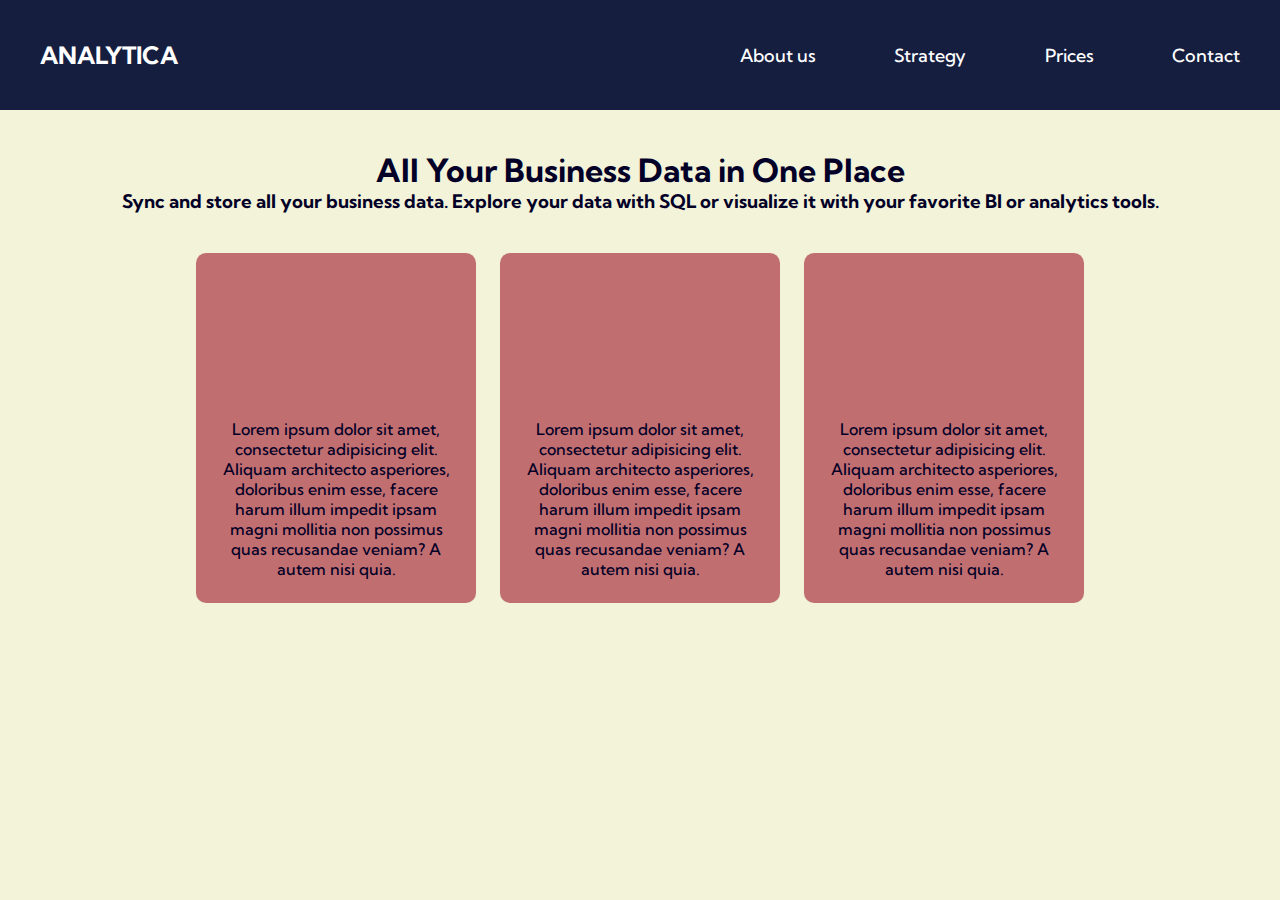
<file: deel-3-webpagina/index.html>
<!DOCTYPE html>
<html lang="en">
<head>
    <meta charset="UTF-8">
    <meta name="viewport" content="width=device-width, initial-scale=1, minimum-scale=1"/>
    <link rel="stylesheet" href="styles/styles.css">
    <title>Flexbox opdracht 3</title>
</head>
<body>
<header>
    <div class="company-name">
        <h2>ANALYTICA</h2>
    </div>
    <nav>
        <ul>
            <li>About us</li>
            <li>Strategy</li>
            <li>Prices</li>
            <li>Contact</li>
        </ul>
    </nav>
</header>
<main>
    <div class="title-container">
        <h1>All Your Business Data in One Place</h1>
        <h3>Sync and store all your business data. Explore your data with SQL or visualize it with your favorite BI or
            analytics tools.</h3>
    </div>
    <div class="main-flex-container">
        <article class="article-container">
            <p class="flex-item">Lorem ipsum dolor sit amet, consectetur adipisicing elit. Aliquam architecto
                asperiores,
                doloribus enim esse, facere harum illum impedit ipsam magni mollitia non possimus quas recusandae
                veniam? A
                autem nisi quia.</p>
        </article>
        <article class="article-container">
            <p class="flex-item">Lorem ipsum dolor sit amet, consectetur adipisicing elit. Aliquam architecto
                asperiores,
                doloribus enim esse, facere harum illum impedit ipsam magni mollitia non possimus quas recusandae
                veniam? A
                autem nisi quia.</p>
        </article>
        <article class="article-container">
            <p class="flex-item">Lorem ipsum dolor sit amet, consectetur adipisicing elit. Aliquam architecto
                asperiores,
                doloribus enim esse, facere harum illum impedit ipsam magni mollitia non possimus quas recusandae
                veniam? A
                autem nisi quia.</p>
        </article>
    </div>
</main>
</body>
</html>
</file>
<file: deel-3-webpagina/styles/styles.css>
/*Schrijf hier jouw css*/
@import url('https://fonts.googleapis.com/css2?family=Kumbh+Sans:wght@400;500&display=swap');

* {
    padding: 0;
    margin: 0;
    box-sizing: border-box;
}

body {
    font-family: 'Kumbh Sans', 'Comic Sans MS', sans-serif;
    font-weight: 500;
    font-size: 16px;
    color: #030027;
    background-color: #F2F3D9;
    min-height: 100vh;
}

header {
    display: flex;
    flex-direction: row;
    align-items: center;
    justify-content: space-between;
    color: white;
    background-color: #151E3F;
    padding: 40px;
}

header nav ul{
    list-style: none;
    display: flex;
    flex-direction: row;
    align-items: center;
    justify-content: space-between;
    flex-basis: auto;
    width: 500px;
    flex-wrap: wrap;
    flex-grow: 0;
    flex-shrink: 1;
    font-size: 18px;
    /*border: 2px solid red;*/
}

main {
    display: flex;
    flex-direction: column;
    align-items: center;
    justify-content: space-around;
    padding: 0 40px;
    /*border: 2px solid red;*/
}

.title-container {
    text-align: center;
    padding: 40px;
    flex-grow: 0;
    flex-shrink: 0;
}

.main-flex-container {
    display: flex;
    flex-direction: row;
    align-items: center;
    justify-content: center;
    gap: 24px;
    /*border: 2px solid red;*/
    flex-grow: 1;
    flex-shrink: 1;
}

.article-container {
    display: flex;
    flex-direction: column;
    align-items: center;
    justify-content: flex-end;
    max-width: 280px;
    height: 350px;
    flex-grow: 1;
    flex-shrink: 1;
    /*border: 2px solid red;*/
    background-color: #C16E70;
    border-radius: 10px;
    padding: 24px;
}

.main-flex-container .article-container {
    text-align: center;
}
</file>
